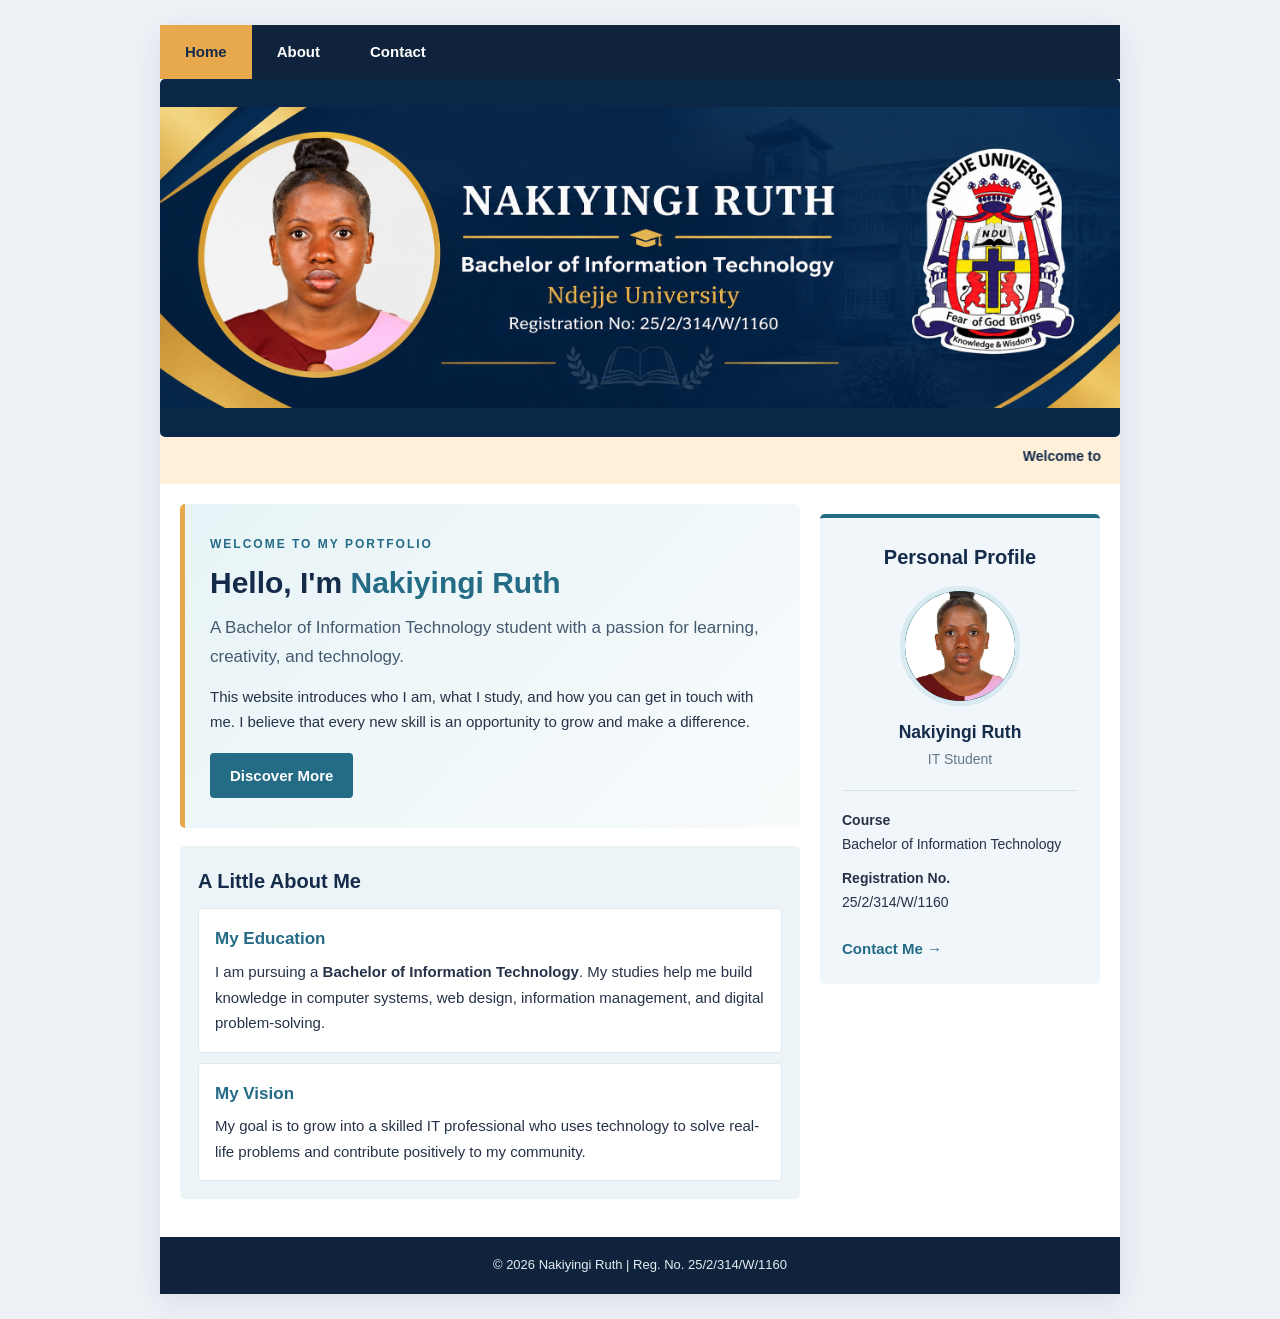
<file: index.html>
<!DOCTYPE html>
<html lang="en">
<head>
    <meta charset="UTF-8">
    <meta name="viewport" content="width=device-width, initial-scale=1.0">
    <title>Nakiyingi Ruth | Home</title>
    <link rel="stylesheet" href="style.css">
</head>
<body>
    <div class="website">
        <!-- Website header 
        <header class="banner">
            <div class="logo">NR</div>
            <div>
                <h1>Nakiyingi Ruth</h1>
                <p>Information Technology Student | Future IT Professional</p>
            </div>
        </header>-->

        <!-- Navigation links -->
        <nav>
            <ul>
                <li><a class="active" href="index.html">Home</a></li>
                <li><a href="about.html">About</a></li>
                <li><a href="contact.html">Contact</a></li>
            </ul>
        </nav>



<!-- Background Image Banner -->
<section class="background-banner">
</section>




        <!-- Scrolling welcome message -->
        <div class="marquee">
            <marquee>Welcome to my personal website! Thank you for visiting — explore my journey in Information Technology.</marquee>
        </div>

        <div class="content">
            <main>
                <section class="hero">
                    <p class="eyebrow">WELCOME TO MY PORTFOLIO</p>
                    <h2>Hello, I'm <span>Nakiyingi Ruth</span></h2>
                    <p class="lead">A Bachelor of Information Technology student with a passion for learning, creativity, and technology.</p>
                    <p>This website introduces who I am, what I study, and how you can get in touch with me. I believe that every new skill is an opportunity to grow and make a difference.</p>
                    <a class="button" href="about.html">Discover More</a>
                </section>

                <section>
                    <h2 class="section-title">A Little About Me</h2>
                    <article>
                        <h3>My Education</h3>
                        <p>I am pursuing a <strong>Bachelor of Information Technology</strong>. My studies help me build knowledge in computer systems, web design, information management, and digital problem-solving.</p>
                    </article>
                    <article>
                        <h3>My Vision</h3>
                        <p>My goal is to grow into a skilled IT professional who uses technology to solve real-life problems and contribute positively to my community.</p>
                    </article>
                </section>
            </main>

            <aside>
                
<h2 style="text-align: center;">Personal Profile</h2>

<div class="profile-circle">
    <img src="./ruth.jpg"
         alt="Portrait of Nakiyingi Ruth">
</div>

<h3>Nakiyingi Ruth</h3>
<p class="aside-subtitle">IT Student</p>

                <hr>
                <p><strong>Course</strong><br>Bachelor of Information Technology</p>
                <p><strong>Registration No.</strong><br>25/2/314/W/1160</p>
                <a class="side-link" href="contact.html">Contact Me →</a>
            </aside>
        </div>

        <footer>
            <p>&copy; 2026 Nakiyingi Ruth | Reg. No. 25/2/314/W/1160</p>
        </footer>
    </div>
</body>
</html>
</file>
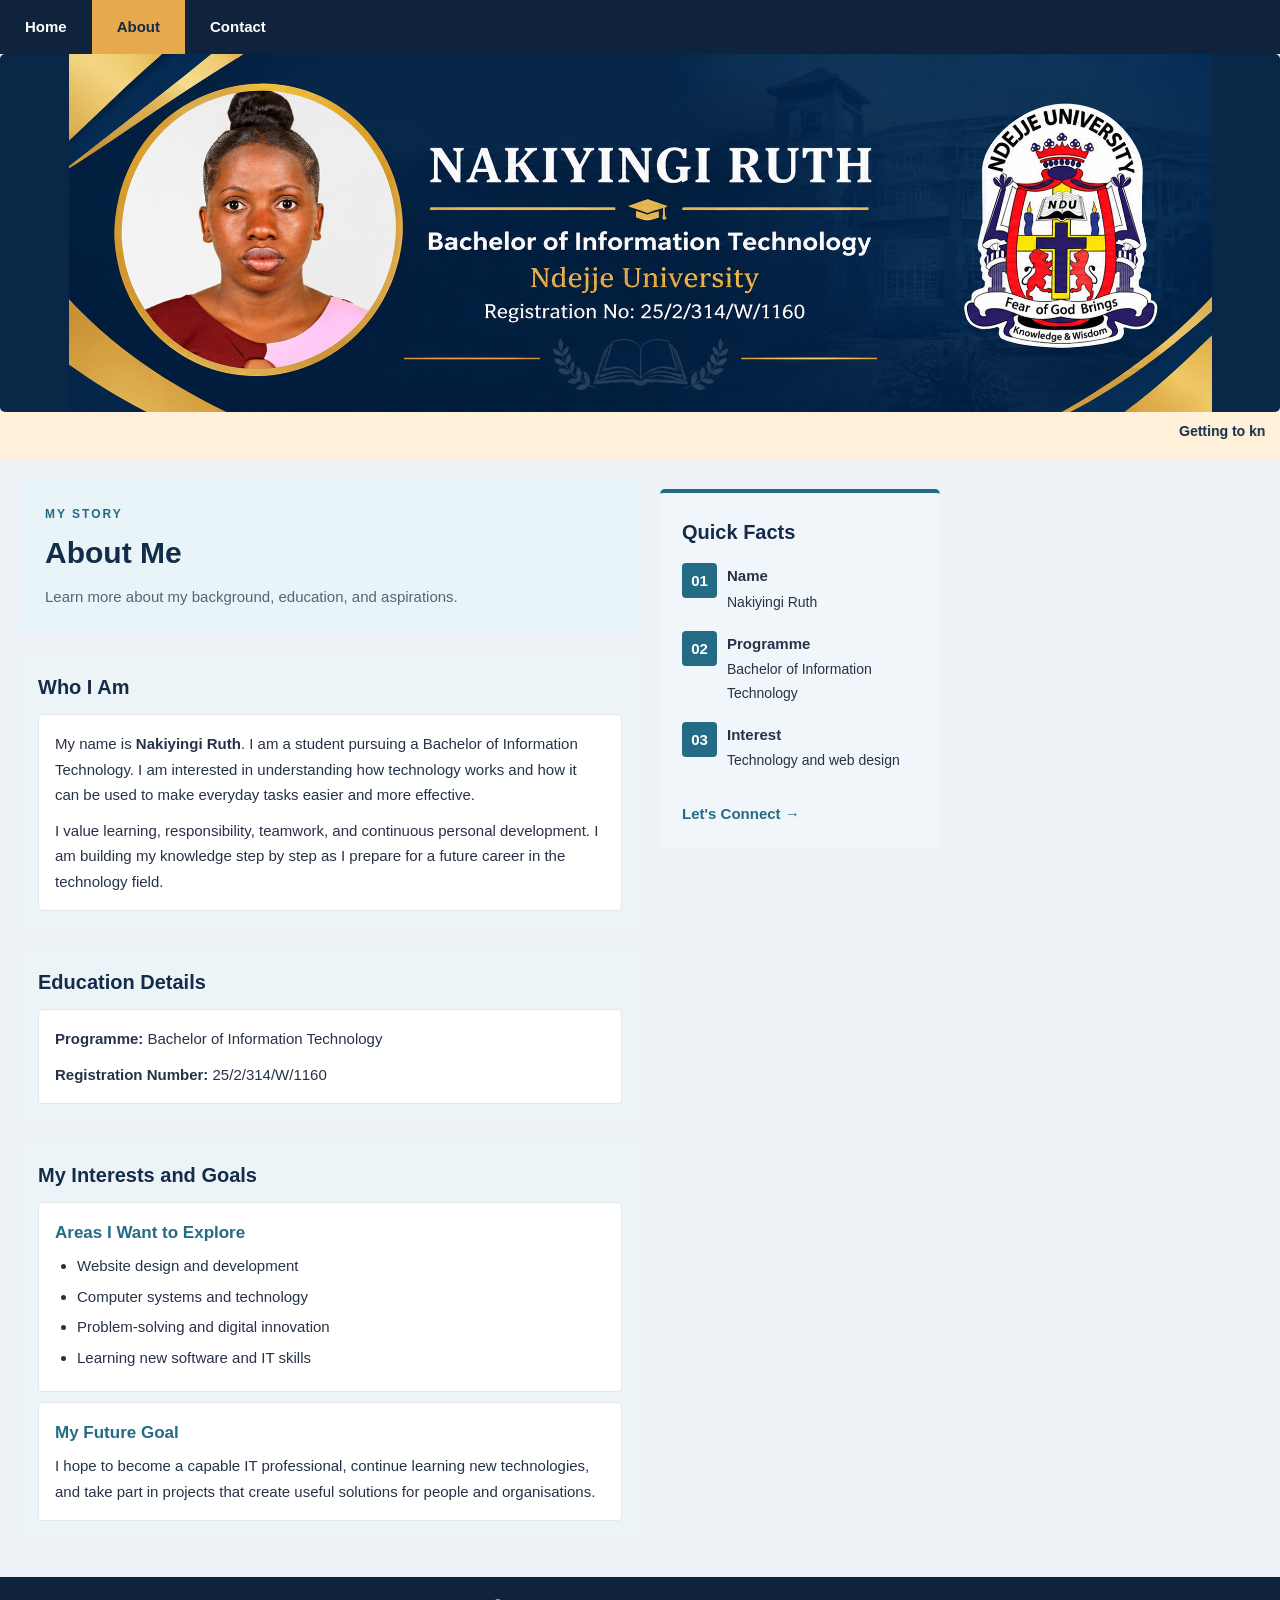
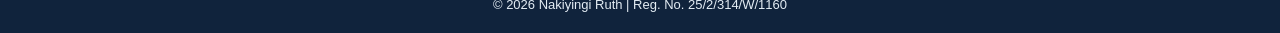
<file: about.html>
<!DOCTYPE html>
<html lang="en">
<head>
    <meta charset="UTF-8">
    <meta name="viewport" content="width=device-width, initial-scale=1.0">
    <title>Nakiyingi Ruth | About</title>
    <link rel="stylesheet" href="style.css">
</head>
<body>


        <nav>
            <ul>
                <li><a href="index.html">Home</a></li>
                <li><a class="active" href="about.html">About</a></li>
                <li><a href="contact.html">Contact</a></li>
            </ul>
        </nav>
        
        <!-- Background Image Banner -->
<section class="background-banner">
</section>

        <div class="marquee">
            <marquee>Getting to know me — my education, interests, skills, and future ambitions.</marquee>
        </div>

        <div class="content">
            <main>
                <section class="page-heading">
                    <p class="eyebrow">MY STORY</p>
                    <h2>About Me</h2>
                    <p>Learn more about my background, education, and aspirations.</p>
                </section>

                <section>
                    <h2 class="section-title">Who I Am</h2>
                    <article>
                        <p>My name is <strong>Nakiyingi Ruth</strong>. I am a student pursuing a Bachelor of Information Technology. I am interested in understanding how technology works and how it can be used to make everyday tasks easier and more effective.</p>
                        <p>I value learning, responsibility, teamwork, and continuous personal development. I am building my knowledge step by step as I prepare for a future career in the technology field.</p>
                    </article>
                </section>

                <section>
                    <h2 class="section-title">Education Details</h2>
                    <article>
                        <p><strong>Programme:</strong> Bachelor of Information Technology</p>
                        <p><strong>Registration Number:</strong> 25/2/314/W/1160</p>
                    </article>
                </section>

                <section>
                    <h2 class="section-title">My Interests and Goals</h2>
                    <article>
                        <h3>Areas I Want to Explore</h3>
                        <ul class="simple-list">
                            <li>Website design and development</li>
                            <li>Computer systems and technology</li>
                            <li>Problem-solving and digital innovation</li>
                            <li>Learning new software and IT skills</li>
                        </ul>
                    </article>
                    <article>
                        <h3>My Future Goal</h3>
                        <p>I hope to become a capable IT professional, continue learning new technologies, and take part in projects that create useful solutions for people and organisations.</p>
                    </article>
                </section>
            </main>

            <aside>
                <h2>Quick Facts</h2>
                <div class="fact">
                    <span class="fact-icon">01</span>
                    <div><strong>Name</strong><p>Nakiyingi Ruth</p></div>
                </div>
                <div class="fact">
                    <span class="fact-icon">02</span>
                    <div><strong>Programme</strong><p>Bachelor of Information Technology</p></div>
                </div>
                <div class="fact">
                    <span class="fact-icon">03</span>
                    <div><strong>Interest</strong><p>Technology and web design</p></div>
                </div>
                <a class="side-link" href="contact.html">Let's Connect →</a>
            </aside>
        </div>

        <footer>
            <p>&copy; 2026 Nakiyingi Ruth | Reg. No. 25/2/314/W/1160</p>
            
        </footer>
    </div>
</body>
</html>
</file>
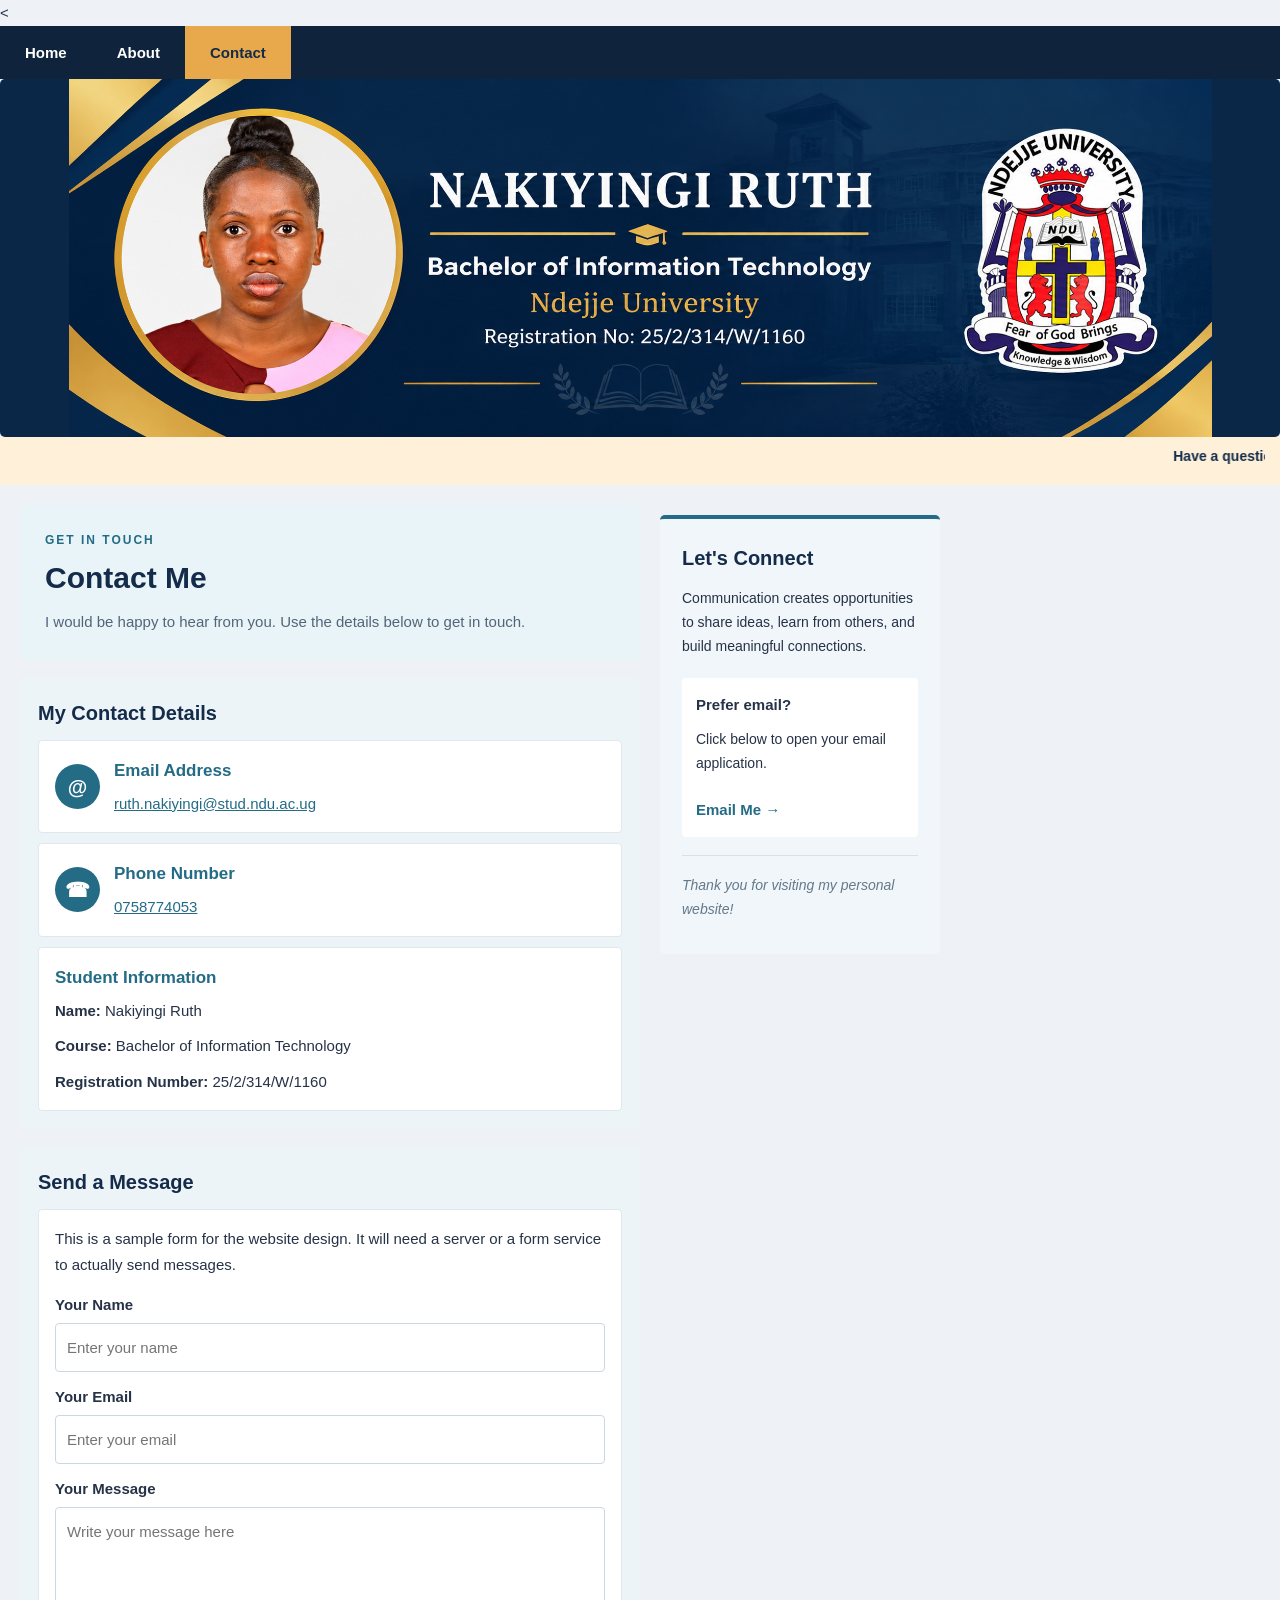
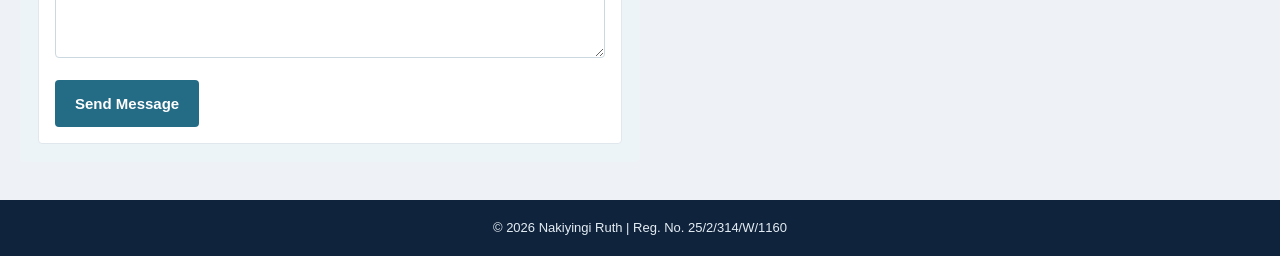
<file: contact.html>
<!DOCTYPE html>
<html lang="en">
<head>
    <meta charset="UTF-8">
    <meta name="viewport" content="width=device-width, initial-scale=1.0">
    <title>Nakiyingi Ruth | Contact</title>
    <link rel="stylesheet" href="style.css">
</head>
<body>
    <

        <nav>
            <ul>
                <li><a href="index.html">Home</a></li>
                <li><a href="about.html">About</a></li>
                <li><a class="active" href="contact.html">Contact</a></li>
            </ul>
        </nav>

<!-- Background Image Banner -->
<section class="background-banner">
</section>
        <div class="marquee">
            <marquee>Have a question or want to connect? You are welcome to contact me.</marquee>
        </div>

        <div class="content">
            <main>
                <section class="page-heading">
                    <p class="eyebrow">GET IN TOUCH</p>
                    <h2>Contact Me</h2>
                    <p>I would be happy to hear from you. Use the details below to get in touch.</p>
                </section>

                <section>
                    <h2 class="section-title">My Contact Details</h2>
                    <article class="contact-item">
                        <div class="contact-icon">@</div>
                        <div>
                            <h3>Email Address</h3>
                            <p><a href="mailto:ruth.nakiyingi@stud.ndu.ac.ug">ruth.nakiyingi@stud.ndu.ac.ug</a></p>
                        </div>
                    </article>
                    <article class="contact-item">
                        <div class="contact-icon">☎</div>
                        <div>
                            <h3>Phone Number</h3>
                            <p><a href="tel:0758774053">0758774053</a></p>
                        </div>
                    </article>
                    <article>
                        <h3>Student Information</h3>
                        <p><strong>Name:</strong> Nakiyingi Ruth</p>
                        <p><strong>Course:</strong> Bachelor of Information Technology</p>
                        <p><strong>Registration Number:</strong> 25/2/314/W/1160</p>
                    </article>
                </section>

                <section>
                    <h2 class="section-title">Send a Message</h2>
                    <article>
                        <p>This is a sample form for the website design. It will need a server or a form service to actually send messages.</p>
                        <form action="#" method="post">
                            <label for="name">Your Name</label>
                            <input type="text" id="name" name="name" placeholder="Enter your name">

                            <label for="email">Your Email</label>
                            <input type="email" id="email" name="email" placeholder="Enter your email">

                            <label for="message">Your Message</label>
                            <textarea id="message" name="message" rows="5" placeholder="Write your message here"></textarea>

                            <button type="submit">Send Message</button>
                        </form>
                    </article>
                </section>
            </main>

            <aside>
                <h2>Let's Connect</h2>
                <p>Communication creates opportunities to share ideas, learn from others, and build meaningful connections.</p>
                <div class="contact-note">
                    <strong>Prefer email?</strong>
                    <p>Click below to open your email application.</p>
                    <a class="side-link" href="mailto:ruth.nakiyingi@stud.ndu.ac.ug">Email Me →</a>
                </div>
                <hr>
                <p class="small-note">Thank you for visiting my personal website!</p>
            </aside>
        </div>

        <footer>
            <p>&copy; 2026 Nakiyingi Ruth | Reg. No. 25/2/314/W/1160</p>
        </footer>
    </div>
</body>
</html>
</file>
<file: style.css>
/* Basic page reset */
* {
    box-sizing: border-box;
    margin: 0;
    padding: 0;
}

body {
    background: #eef2f7;
    color: #263247;
    font-family: Arial, Helvetica, sans-serif;
    font-size: 15px;
    line-height: 1.7;
}

/* Main website container: inspired by the 960px classroom layout */
.website {
    width: 960px;
    max-width: 100%;
    margin: 25px auto;
    background: #ffffff;
    box-shadow: 0 8px 30px rgba(26, 43, 70, 0.10);
}


/* Full-width background image banner */
/*.background-banner {
    width: 100%;
    height: 450px;
    background-image: url("./banner.png");
    background-size: cover;
    background-position: center;
    background-repeat: no-repeat;
}*/


/* Responsive Full-Width Background Banner */
.background-banner {
    width: 100%;
    height: clamp(120px, 28vw, 400px);

    background-image: url("banner.png");
    background-size: contain;
    background-position: center;
    background-repeat: no-repeat;
    background-color: #0b2747;

    margin: 0;
    padding: 0;
}

/* Tablets and mobile devices */
@media screen and (max-width: 768px) {
    .background-banner {
        height: auto;
        aspect-ratio: 3 / 1;
    }
}

/* Small mobile phones */
@media screen and (max-width: 480px) {
    .background-banner {
        aspect-ratio: 3 / 1;
    }
}




/* Header / banner */
.banner {
    display: flex;
    align-items: center;
    gap: 18px;
    padding: 28px 30px;
    color: #ffffff;
    background: linear-gradient(120deg, #142b4a, #246b86);
}

.logo {
    display: flex;
    align-items: center;
    justify-content: center;
    width: 65px;
    height: 65px;
    flex-shrink: 0;
    border: 2px solid rgba(255, 255, 255, 0.75);
    border-radius: 50%;
    font-size: 23px;
    font-weight: bold;
    letter-spacing: 2px;
}

.banner h1 {
    font-size: 29px;
    line-height: 1.3;
}

.banner p {
    color: #dcecf5;
    font-size: 14px;
}

/* Navigation */
nav {
    background: #10233c;
}

nav ul {
    display: flex;
    flex-wrap: wrap;
    list-style: none;
}

nav li {
    display: block;
}

nav a {
    display: block;
    padding: 14px 25px;
    color: #ffffff;
    text-decoration: none;
    font-size: 15px;
    font-weight: bold;
    transition: background 0.2s;
}

nav a:hover,
nav a.active {
    background: #e7a94b;
    color: #142b4a;
}

/* Scrolling marquee */
.marquee {
    padding: 8px 15px;
    color: #142b4a;
    background: #fff1d9;
    font-size: 14px;
    font-weight: bold;
}

/* Main content and sidebar */
.content {
    display: flex;
    align-items: flex-start;
    gap: 20px;
    padding: 20px;
}

main {
    width: 620px;
    min-width: 0;
}

aside {
    width: 280px;
    flex-shrink: 0;
    margin-top: 10px;
    padding: 22px;
    background: #f0f6f9;
    border-top: 4px solid #246b86;
    border-radius: 5px;
}

aside h2 {
    margin-bottom: 12px;
    color: #142b4a;
    font-size: 20px;
}

aside h3 {
    color: #142b4a;
    text-align: center;
}

aside p {
    margin: 10px 0;
    font-size: 14px;
}

aside hr {
    margin: 18px 0;
    border: 0;
    border-top: 1px solid #d6e1e8;
}

/* Content sections and articles */
section {
    margin-bottom: 18px;
    padding: 18px;
    background: #edf4f7;
    border-radius: 5px;
}

article {
    margin-top: 10px;
    padding: 16px;
    background: #ffffff;
    border: 1px solid #e0e8ed;
    border-radius: 4px;
}

article h3 {
    margin-bottom: 5px;
    color: #246b86;
    font-size: 17px;
}

article p + p {
    margin-top: 10px;
}

.hero {
    padding: 30px 25px;
    background: linear-gradient(135deg, #e8f4f7, #f8fbfc);
    border-left: 5px solid #e7a94b;
}

.eyebrow {
    margin-bottom: 8px;
    color: #246b86;
    font-size: 12px;
    font-weight: bold;
    letter-spacing: 2px;
}

.hero h2,
.page-heading h2 {
    margin-bottom: 12px;
    color: #142b4a;
    font-size: 30px;
    line-height: 1.3;
}

.hero h2 span {
    color: #246b86;
}

.lead {
    margin-bottom: 12px;
    color: #455a70;
    font-size: 17px;
}

.button {
    display: inline-block;
    margin-top: 18px;
    padding: 10px 20px;
    background: #246b86;
    color: #ffffff;
    border-radius: 4px;
    text-decoration: none;
    font-weight: bold;
}

.button:hover {
    background: #142b4a;
}

.section-title {
    color: #142b4a;
    font-size: 20px;
}

.page-heading {
    padding: 25px;
    background: #e8f4f7;
}

.page-heading p:last-child {
    color: #526579;
}

/* Profile sidebar details */
.profile-circle {
    display: flex;
    align-items: center;
    justify-content: center;
    width: 95px;
    height: 95px;
    margin: 10px auto 12px;
    color: #ffffff;
    background: #246b86;
    border: 5px solid #d9eaf0;
    border-radius: 50%;
    font-size: 27px;
    font-weight: bold;
}


.profile-circle {
    width: 120px;
    height: 120px;
    margin: 10px auto 12px;
    border: 5px solid #d9eaf0;
    border-radius: 50%;
    overflow: hidden;
}

.profile-circle img {
    width: 100%;
    height: 100%;
    object-fit: cover;
    display: block;
    border-radius: 50%;
}


.aside-subtitle {
    margin-top: 0;
    color: #64798a;
    text-align: center;
}

.side-link {
    display: inline-block;
    margin-top: 12px;
    color: #246b86;
    font-weight: bold;
    text-decoration: none;
}

.side-link:hover,
article a:hover {
    text-decoration: underline;
}

.simple-list {
    padding-left: 22px;
}

.simple-list li {
    margin: 5px 0;
}

.fact {
    display: flex;
    align-items: flex-start;
    gap: 10px;
    margin: 14px 0;
}

.fact-icon {
    display: flex;
    align-items: center;
    justify-content: center;
    width: 35px;
    height: 35px;
    flex-shrink: 0;
    color: #ffffff;
    background: #246b86;
    border-radius: 4px;
    font-weight: bold;
}

.fact p {
    margin: 2px 0;
}

.contact-item {
    display: flex;
    align-items: center;
    gap: 14px;
}

.contact-icon {
    display: flex;
    align-items: center;
    justify-content: center;
    width: 45px;
    height: 45px;
    flex-shrink: 0;
    color: #ffffff;
    background: #246b86;
    border-radius: 50%;
    font-size: 20px;
    font-weight: bold;
}

article a {
    color: #246b86;
    overflow-wrap: anywhere;
}

.contact-note {
    margin-top: 20px;
    padding: 14px;
    background: #ffffff;
    border-radius: 4px;
}

.small-note {
    color: #64798a;
    font-style: italic;
}

/* Simple contact form */
form {
    margin-top: 15px;
}

label {
    display: block;
    margin: 12px 0 5px;
    color: #263247;
    font-weight: bold;
}

input,
textarea {
    width: 100%;
    padding: 11px;
    border: 1px solid #cbd8e0;
    border-radius: 4px;
    font: inherit;
}

input:focus,
textarea:focus {
    outline: 2px solid #9ac9d9;
    border-color: #246b86;
}

textarea {
    resize: vertical;
}

button {
    margin-top: 14px;
    padding: 11px 20px;
    color: #ffffff;
    background: #246b86;
    border: none;
    border-radius: 4px;
    font: inherit;
    font-weight: bold;
    cursor: pointer;
}

button:hover {
    background: #142b4a;
}

/* Footer */
footer {
    clear: both;
    padding: 17px 25px;
    color: #e4edf4;
    background: #10233c;
    text-align: center;
    font-size: 13px;
}

footer p + p {
    color: #a9c1d1;
}

/* Responsive design for phones and tablets */
@media (max-width: 700px) {
    .website {
        margin: 0 auto;
    }

    .banner {
        padding: 22px 18px;
    }

    .banner h1 {
        font-size: 23px;
    }

    .banner p {
        font-size: 12px;
    }

    nav a {
        padding: 12px 16px;
    }

    .content {
        flex-direction: column;
        padding: 14px;
    }

    main,
    aside {
        width: 100%;
    }

    aside {
        margin-top: 0;
    }

    .hero h2,
    .page-heading h2 {
        font-size: 25px;
    }
}

@media (max-width: 400px) {
    .logo {
        width: 48px;
        height: 48px;
        font-size: 17px;
    }

    .banner {
        gap: 12px;
    }

    nav a {
        padding: 10px 12px;
        font-size: 14px;
    }

    section {
        padding: 13px;
    }
}
</file>
